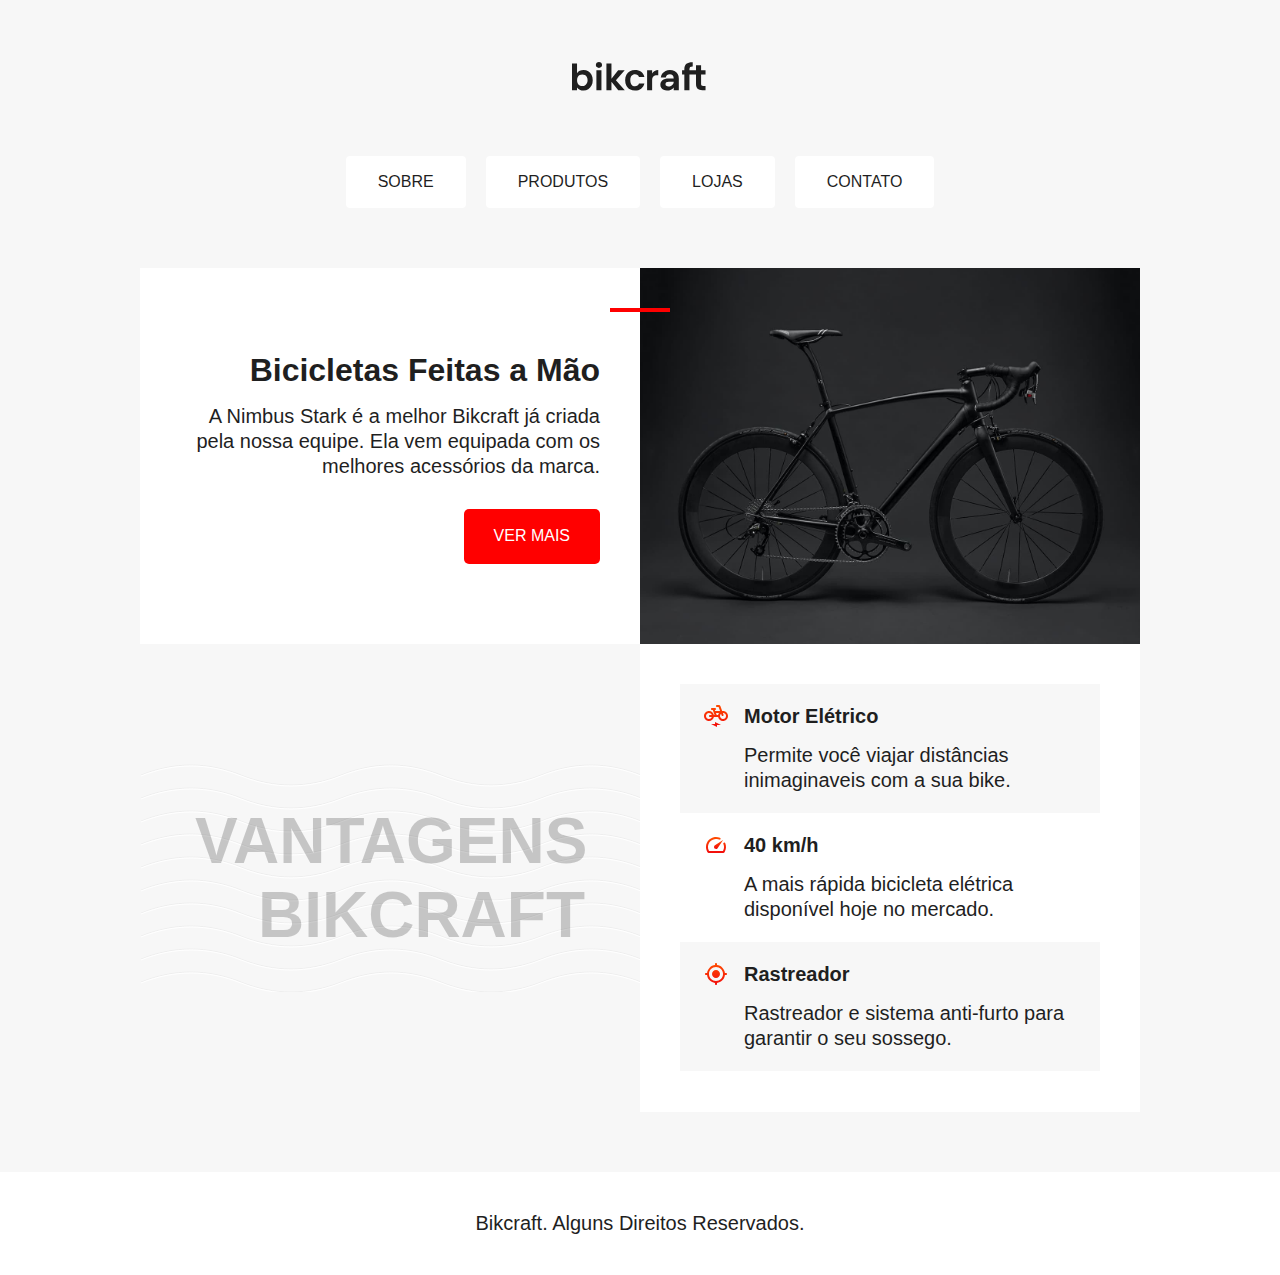
<file: css-posicionamento/index.html>
<!DOCTYPE html>
<html lang="pt-br">

<head>
  <meta charset="UTF-8">
  <meta http-equiv="X-UA-Compatible" content="IE=edge">
  <meta name="viewport" content="width=device-width, initial-scale=1.0">
  <title>Bikcraft</title>
  <link rel="stylesheet" href="./style.css">
</head>

<body>
  <header>
    <svg width="136" height="32" viewBox="0 0 136 32" fill="none" xmlns="http://www.w3.org/2000/svg">
      <path d="M5.04 13.196C5.688 12.236 6.576 11.456 7.704 10.856C8.856 10.256 10.164 9.956 11.628 9.956C13.332 9.956 14.868 10.376 16.236 11.216C17.628 12.056 18.72 13.256 19.512 14.816C20.328 16.352 20.736 18.14 20.736 20.18C20.736 22.22 20.328 24.032 19.512 25.616C18.72 27.176 17.628 28.388 16.236 29.252C14.868 30.116 13.332 30.548 11.628 30.548C10.14 30.548 8.832 30.26 7.704 29.684C6.6 29.084 5.712 28.316 5.04 27.38V30.224H0V3.584H5.04V13.196ZM15.588 20.18C15.588 18.98 15.336 17.948 14.832 17.084C14.352 16.196 13.704 15.524 12.888 15.068C12.1004 14.6131 11.2055 14.377 10.296 14.384C9.384 14.384 8.52 14.624 7.704 15.104C6.912 15.56 6.264 16.232 5.76 17.12C5.28 18.008 5.04 19.052 5.04 20.252C5.04 21.452 5.28 22.496 5.76 23.384C6.264 24.272 6.912 24.956 7.704 25.436C8.52 25.892 9.384 26.12 10.296 26.12C11.232 26.12 12.096 25.88 12.888 25.4C13.704 24.92 14.352 24.236 14.832 23.348C15.336 22.46 15.588 21.404 15.588 20.18ZM26.954 7.904C26.066 7.904 25.322 7.628 24.722 7.076C24.146 6.5 23.858 5.792 23.858 4.952C23.858 4.112 24.146 3.416 24.722 2.864C25.322 2.288 26.066 2 26.954 2C27.842 2 28.574 2.288 29.15 2.864C29.75 3.416 30.05 4.112 30.05 4.952C30.05 5.792 29.75 6.5 29.15 7.076C28.574 7.628 27.842 7.904 26.954 7.904ZM29.438 10.28V30.224H24.398V10.28H29.438ZM46.226 30.224L39.458 21.728V30.224H34.418V3.584H39.458V18.74L46.154 10.28H52.706L43.922 20.288L52.778 30.224H46.226ZM53.145 20.252C53.145 18.188 53.565 16.388 54.405 14.852C55.245 13.292 56.409 12.092 57.897 11.252C59.385 10.388 61.089 9.956 63.009 9.956C65.481 9.956 67.521 10.58 69.129 11.828C70.761 13.052 71.853 14.78 72.405 17.012H66.97C66.682 16.148 66.19 15.476 65.494 14.996C64.822 14.492 63.982 14.24 62.974 14.24C61.534 14.24 60.394 14.768 59.554 15.824C58.714 16.856 58.294 18.332 58.294 20.252C58.294 22.148 58.714 23.624 59.554 24.68C60.394 25.712 61.534 26.228 62.974 26.228C65.014 26.228 66.346 25.316 66.97 23.492H72.406C71.854 25.652 70.762 27.368 69.13 28.64C67.498 29.912 65.458 30.548 63.01 30.548C61.09 30.548 59.386 30.128 57.898 29.288C56.4218 28.4362 55.2125 27.1895 54.406 25.688C53.566 24.128 53.146 22.316 53.146 20.252H53.145ZM80.138 13.376C80.756 12.3495 81.6227 11.4952 82.658 10.892C83.714 10.292 84.914 9.992 86.258 9.992V15.284H84.926C83.342 15.284 82.142 15.656 81.326 16.4C80.534 17.144 80.138 18.44 80.138 20.288V30.224H75.098V10.28H80.138V13.376ZM101.712 27.38C101.16 28.292 100.26 29.06 99.012 29.684C97.764 30.284 96.42 30.584 94.98 30.584C93.732 30.584 92.604 30.332 91.596 29.828C90.588 29.324 89.796 28.628 89.22 27.74C88.644 26.852 88.356 25.832 88.356 24.68C88.356 22.832 89.04 21.32 90.408 20.144C91.8 18.968 93.876 18.38 96.636 18.38H101.712C101.664 17.108 101.292 16.1 100.596 15.356C99.924 14.588 98.988 14.204 97.788 14.204C96.732 14.204 95.856 14.492 95.16 15.068C94.464 15.62 94.02 16.4 93.828 17.408H88.788C89.028 15.968 89.544 14.684 90.336 13.556C91.1449 12.41 92.2362 11.4923 93.504 10.892C94.824 10.244 96.3 9.92 97.932 9.92C99.612 9.92 101.124 10.268 102.468 10.964C103.803 11.6289 104.916 12.6669 105.672 13.952C106.44 15.248 106.824 16.772 106.824 18.524V30.224H101.712V27.38ZM96.456 26.516C97.296 26.516 98.112 26.336 98.904 25.976C99.72 25.616 100.392 25.076 100.92 24.356C101.448 23.636 101.712 22.784 101.712 21.8V21.656H96.924C95.772 21.656 94.908 21.884 94.332 22.34C93.78 22.796 93.504 23.396 93.504 24.14C93.504 24.86 93.756 25.436 94.26 25.868C94.788 26.3 95.52 26.516 96.456 26.516ZM117.453 14.42V30.224H112.341V14.42H110.073V10.28H112.341V9.272C112.341 6.824 113.037 5.024 114.429 3.872C115.821 2.72 117.921 2.18 120.729 2.252V6.5C119.505 6.476 118.653 6.68 118.173 7.112C117.693 7.544 117.453 8.324 117.453 9.452V10.28H124.003V5.348H129.079V10.28H133.543V14.42H129.079V24.068C129.079 24.74 129.235 25.232 129.547 25.544C129.883 25.832 130.435 25.976 131.203 25.976H133.543V30.224H130.375C126.127 30.224 124.003 28.16 124.003 24.032V14.42H117.453Z" fill="var(--cor-fonte)"/>
    </svg>

    <nav>
      <ul class="menu">
      <li><a class="botao-menu" href="/">SOBRE</a></li>
      <li><a class="botao-menu" href="/">PRODUTOS</a></li>
      <li><a class="botao-menu" href="/">LOJAS</a></li>
      <li><a class="botao-menu" href="/">CONTATO</a></li>
    </ul>
    </nav>
  </header>
  <main>
    <article class="grid">

      <section class="descricao">
        <div class="organiza-descricao">
          <h1>Bicicletas Feitas a Mão</h1>
          <p>A Nimbus Stark é a melhor Bikcraft já criada pela nossa equipe. Ela vem equipada com os melhores acessórios
            da marca.</p>
          <a id="botao-ver" href="/">VER MAIS</a>
        </div>
      </section>

      <section >
        <img class="img" src="./img/bicicleta.jpg" alt="Foto de uma blicicleta bikecraft preta">
      </section>

      <section>
        <div class="vantagens">
        <h2 id="titulo-vantagens">VANTAGENS BIKCRAFT</h2>
      </div>
      </section>

      <section class="beneficios">
        <ul id="organiza-beneficios">
          <li>
            <img id="icone-eletricidade" class="icones" src="./img/eletrica.svg" alt="">
            <h3 class="h3-beneficios">Motor Elétrico</h3>
            <p>Permite você viajar distâncias inimaginaveis com a sua bike.</p>
          </li>
          <li>
            <img class="icones" src="./img/velocidade.svg" alt="">
            <h3 class="h3-beneficios">40 km/h</h3>
            <p>A mais rápida bicicleta elétrica disponível hoje no mercado.</p>
          </li>
          <li>
            <img class="icones" src="./img/rastreador.svg" alt="">
            <h3 class="h3-beneficios">Rastreador</h3>
            <p>Rastreador e sistema anti-furto para garantir o seu sossego.</p>
          </li>
        </ul>
      </section>

    </article>
  </main>
  <footer>
    <p>Bikcraft. Alguns Direitos Reservados.</p>
  </footer>
</body>

</html>
</file>
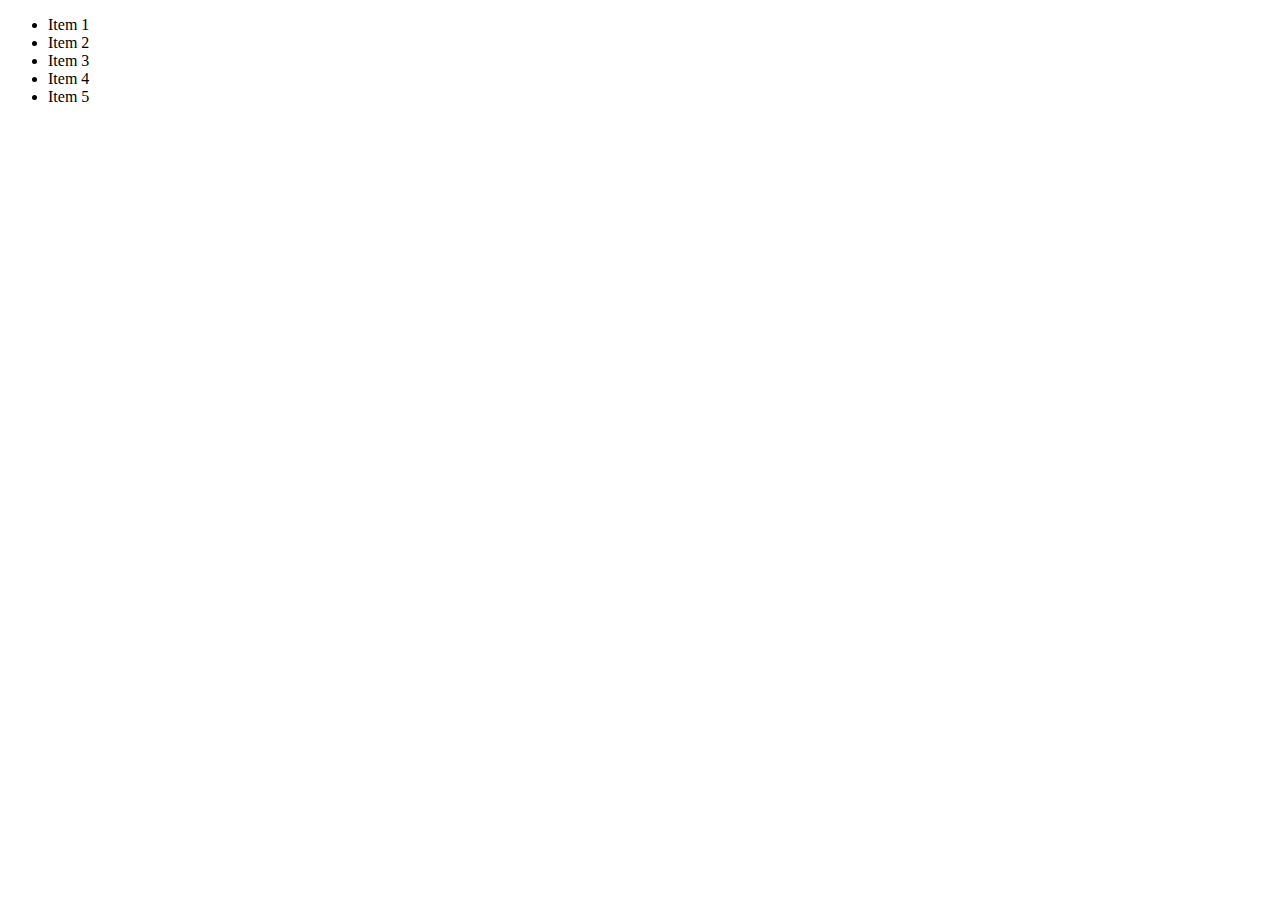
<file: javascript/objetos/index.html>
<!DOCTYPE html>
<html lang="pt-br">
<head>
  <meta charset="UTF-8">
  <meta name="viewport" content="width=device-width, initial-scale=1.0">
  <title>Dom</title>
</head>
<body>
<ul>
  <li>Item 1</li>
  <li>Item 2</li>
  <li>Item 3</li>
  <li>Item 4</li>
  <li>Item 5</li>
</ul>
</body>
<script src="./constructor-function.js"></script>
</html>
</file>
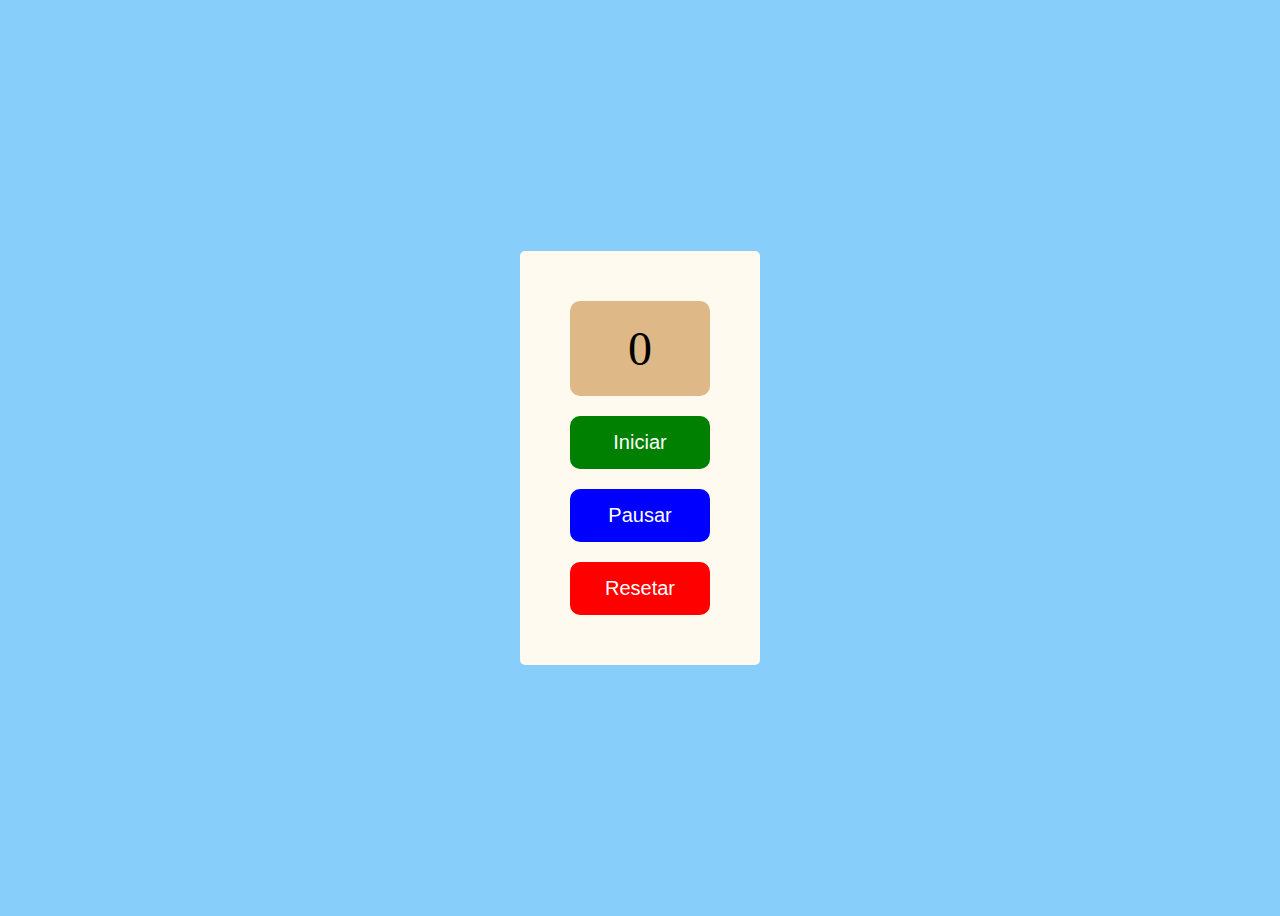
<file: javascript/settimeout-e-setinterval/index.html>
<!DOCTYPE html>
<html lang="pt-br">
<head>
  <meta charset="UTF-8">
  <meta name="viewport" content="width=device-width, initial-scale=1.0">
  <title>setTimeout e setInterval</title>
  <link rel="stylesheet" href="style.css">
</head>
<body>
  <div>
    <span data-contagem>0</span>
    <button data-btn="iniciar">Iniciar</button>
    <button data-btn="pausar">Pausar</button>
    <button data-btn="resetar">Resetar</button>
  </div>
  <script src="./script.js"></script>
</body>
</html>
</file>
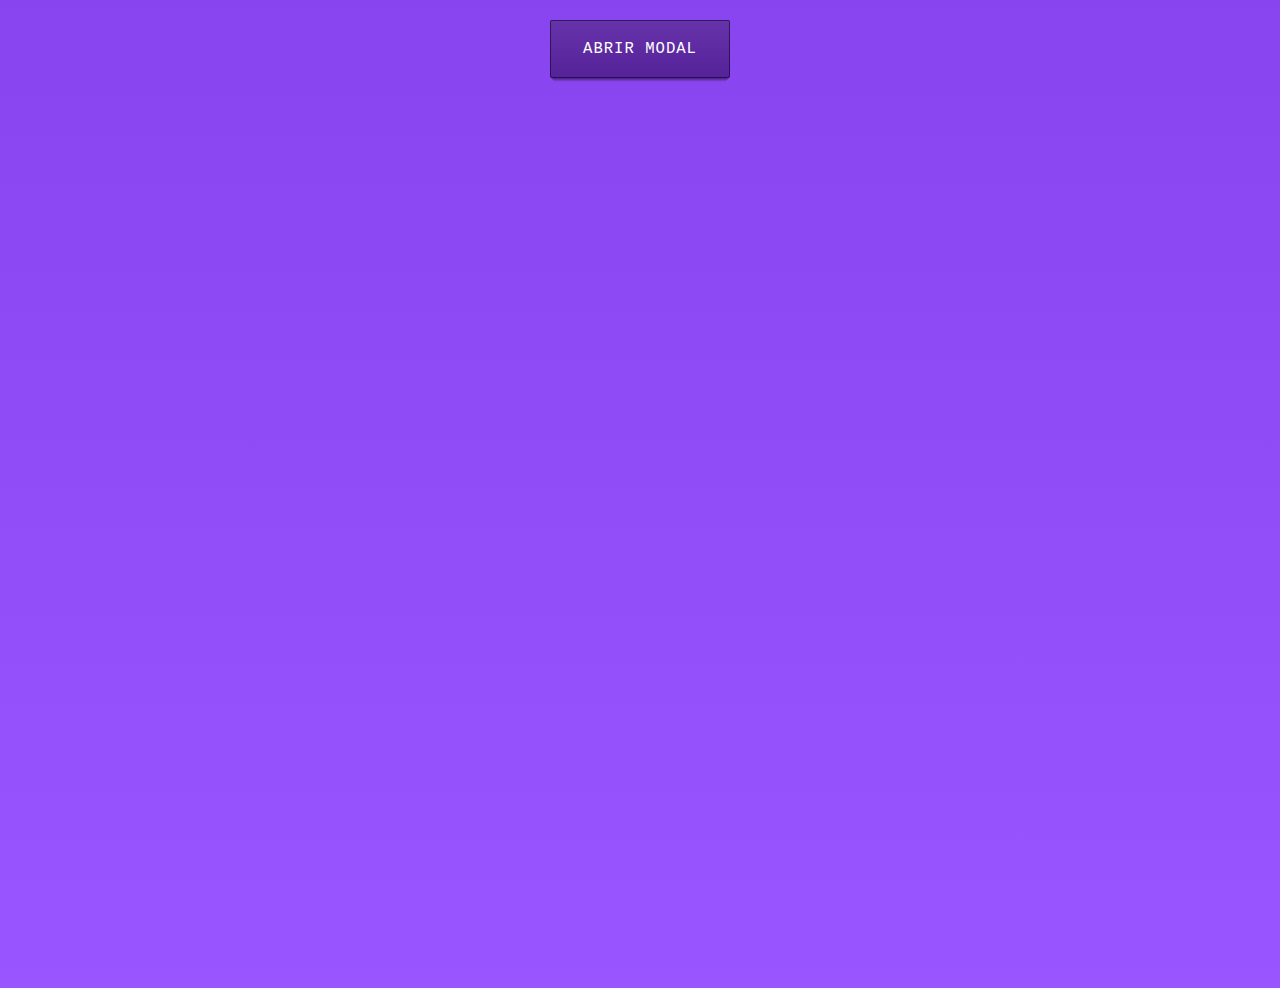
<file: jquery/classes/index.html>
<!DOCTYPE html>
<html>
  <head>
		<title>jQuery</title>
		<link rel="stylesheet" href="style.css" type="text/css">
  </head>
  <body>
		<a href="#" class="abrir-modal">Abrir Modal</a>
		<div class="modal">
			<div class="modal-img">
				<img src="castelo.jpg" alt="Lobo Origamid" />
			</div>
			<div class="modal-content">
				<h1>Curso de Web Design</h1>
				<p>Curso para iniciante e pessoas que pretendem se atualizar. Do design ao código, utilizando HTML5, CSS3, jQuery e com um design responsivo.</p>
				<a href="#" class="btn">Mais Sobre</a>
			</div>
		</div>
    
    <script src="jquery-3.1.1.min.js" type="text/javascript"></script>
    <script src="app.js" type="text/javascript"></script>
  </body>
</html>
</file>
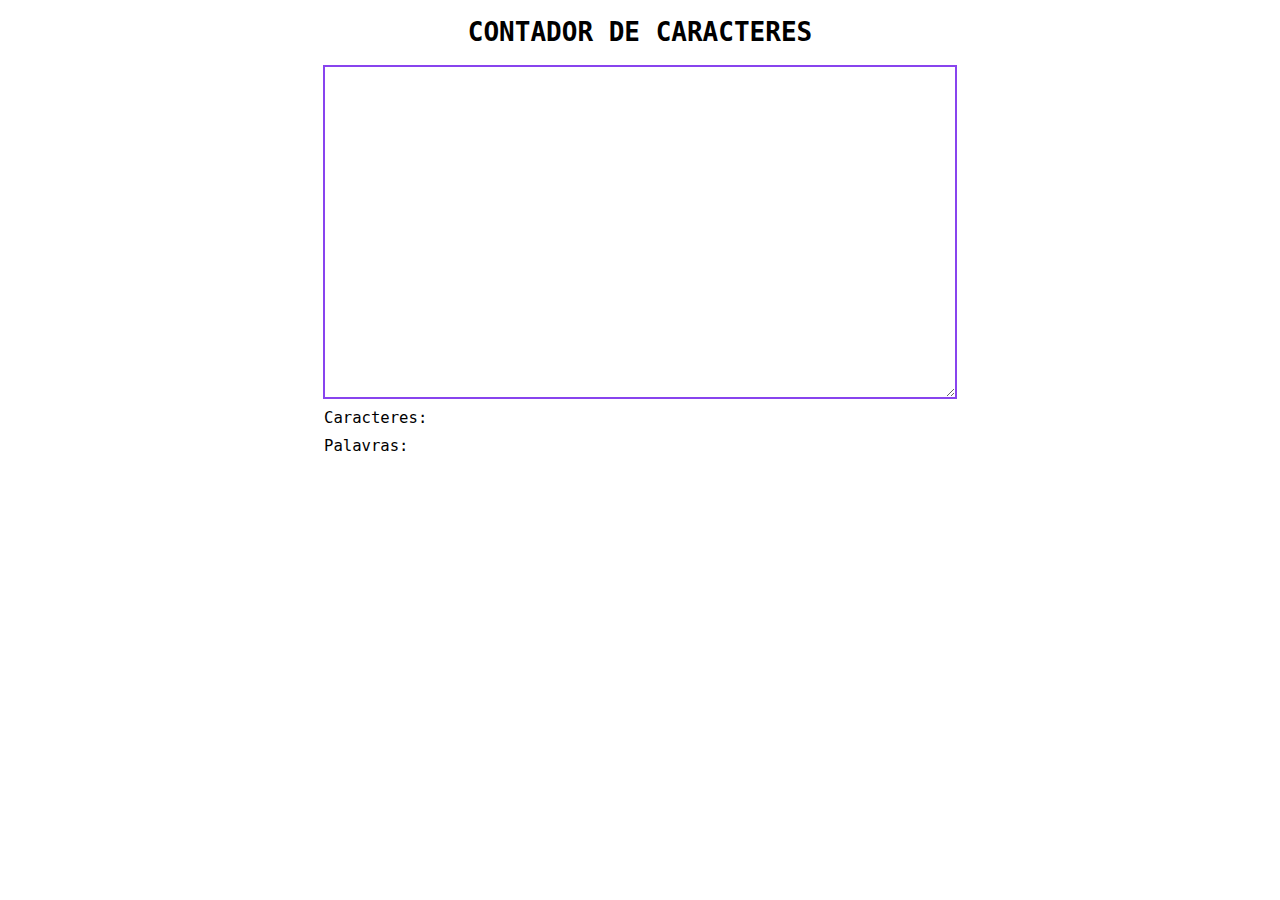
<file: jquery/contador-caracteres/index.html>
<!DOCTYPE html>
<html>
<head>
	<meta charset="utf-8">
	<title>Contador de Caracteres</title>
	<link rel="stylesheet" type="text/css" href="css/style.css">
</head>
<body>

	<h1>Contador de Caracteres</h1>
	<form>
		<textarea data-input="textarea"></textarea>
	</form>
	<p>Caracteres: <span class="caracteres" data-contador="caracteres"></span></p>
	<p>Palavras: <span class="palavras" data-contador="palavras"></span></p>
	
	<script type="text/javascript" src="js/jquery-3.7.1.min.js"></script>
	<script type="text/javascript" src="js/app.js"></script>
</body>
</html>
</file>
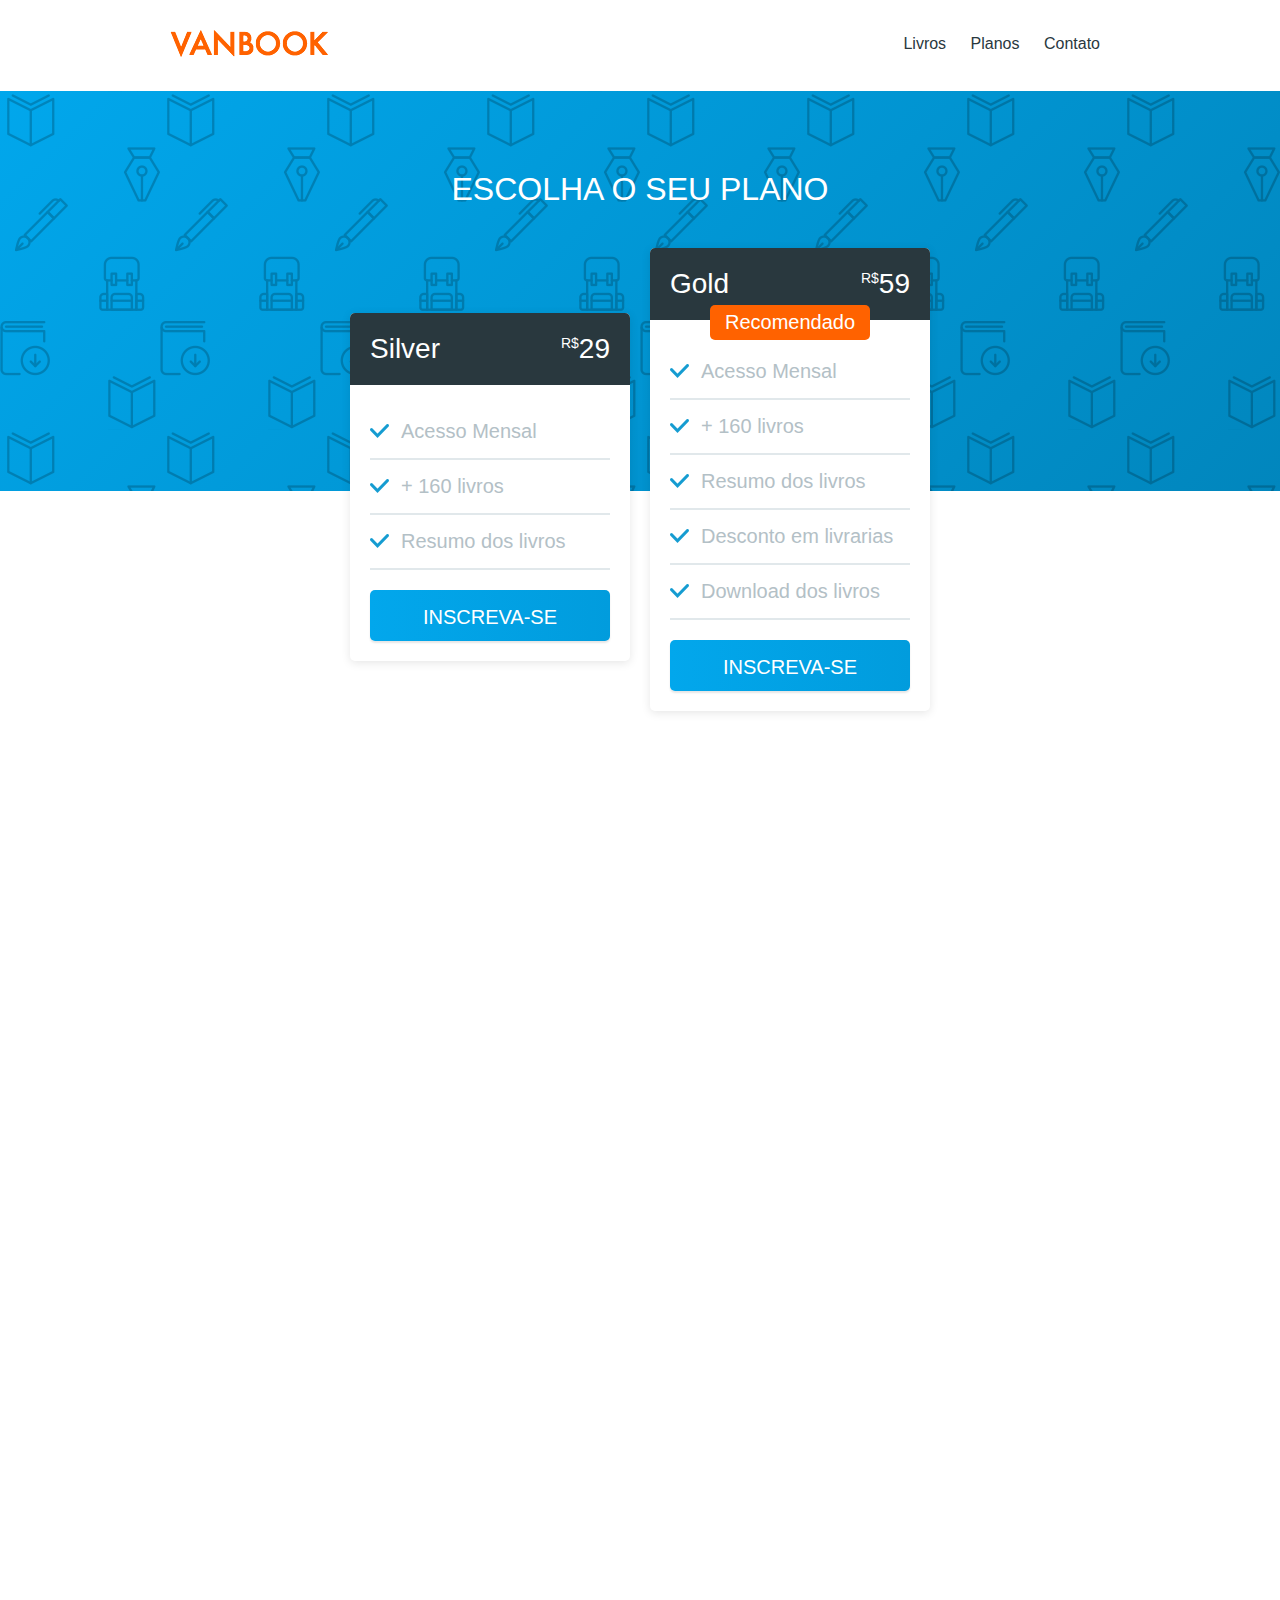
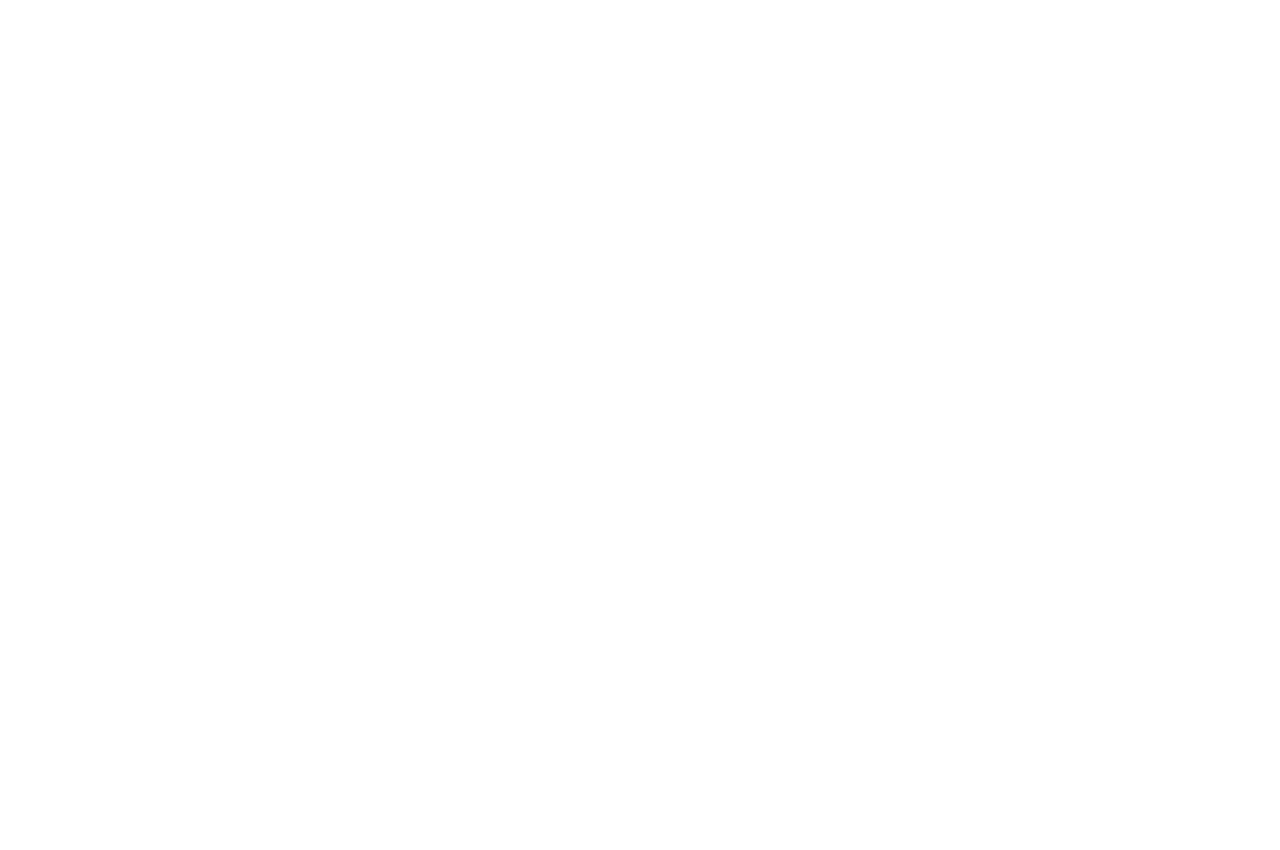
<file: jquery/vanbook-animacao-scroll/index.html>
<!DOCTYPE html>
<html lang="pt-br">
	<head>
		<meta charset="utf-8">
		<title>Vanbook</title>
		<link rel="stylesheet" href="css/reset.css">
		<link rel="stylesheet" href="css/grid.css">
		<link rel="stylesheet" href="css/style.css">
	</head>
	<body>

	<header class="container menu">
		<div class="grid-5">
			<a href="#"><img src="img/vanbook.png" alt="Vanbook"></a>
		</div>
		<nav class="grid-11">
			<ul>
				<li><a href="#">Livros</a></li>
				<li><a href="#">Planos</a></li>
				<li><a href="#">Contato</a></li>
			</ul>
		</nav>
	</header>

	<section class="planos">
		<h1>Escolha o seu plano</h1>

		<div class="container">
			<div class="planos-item silver grid-5">
				<div class="planos-nome">
					<h2>Silver</h2>
					<span><sup>R$</sup>29</span>
				</div>
				<ul>
					<li>Acesso Mensal</li>
					<li>+ 160 livros</li>
					<li>Resumo dos livros</li>
				</ul>
				<a href="#" class="btn">Inscreva-se</a>
			</div>

			<div class="planos-item grid-5">
				<div class="planos-nome">
					<h2>Gold</h2>
					<span><sup>R$</sup>59</span>
				</div>
				<p class="recomendado">Recomendado</p>
				<ul>
					<li>Acesso Mensal</li>
					<li>+ 160 livros</li>
					<li>Resumo dos livros</li>
					<li>Desconto em livrarias</li>
					<li>Download dos livros</li>
				</ul>
				<a href="#" class="btn">Inscreva-se</a>
			</div>
		</div>
	</section>

	<section class="beneficios-section container">
		<div class="beneficio anime">
			<h2>Acesso Mensal</h2>
			<p>Ficou ali sentada, os olhos fechados, e quase acreditou estar no País das Maravilhas, embora soubesse que bastaria abri-los e tudo se transformaria em insípida realidade.</p>
		</div>
		<div class="beneficio anime">
			<p>Eu... eu... nem eu mesmo sei, nesse momento... eu... enfim, sei quem eu era, quando me levantei hoje de manhã, mas acho que já me transformei várias vezes desde então.</p>
			<h2>+ 160 Livros</h2>
		</div>
		<div class="beneficio anime">
			<h2>Resumo dos Livros</h2>
			<p>Ficou ali sentada, os olhos fechados, e quase acreditou estar no País das Maravilhas, embora soubesse que bastaria abri-los e tudo se transformaria em insípida realidade.</p>
		</div>
		<div class="beneficio anime">
			<p>Eu... eu... nem eu mesmo sei, nesse momento... eu... enfim, sei quem eu era, quando me levantei hoje de manhã, mas acho que já me transformei várias vezes desde então.</p>
			<h2>Desconto em Livrarias</h2>
		</div>
		<div class="beneficio anime">
			<h2>Download dos Livros</h2>
			<p>Ficou ali sentada, os olhos fechados, e quase acreditou estar no País das Maravilhas, embora soubesse que bastaria abri-los e tudo se transformaria em insípida realidade.</p>
		</div>
	</section>

	<!-- JavaScript -->
	<script src="js/libs/jquery-3.1.1.min.js"></script>
	<script src="js/main.js"></script>
	<!-- JavaScript -->

	</body>
</html>
</file>
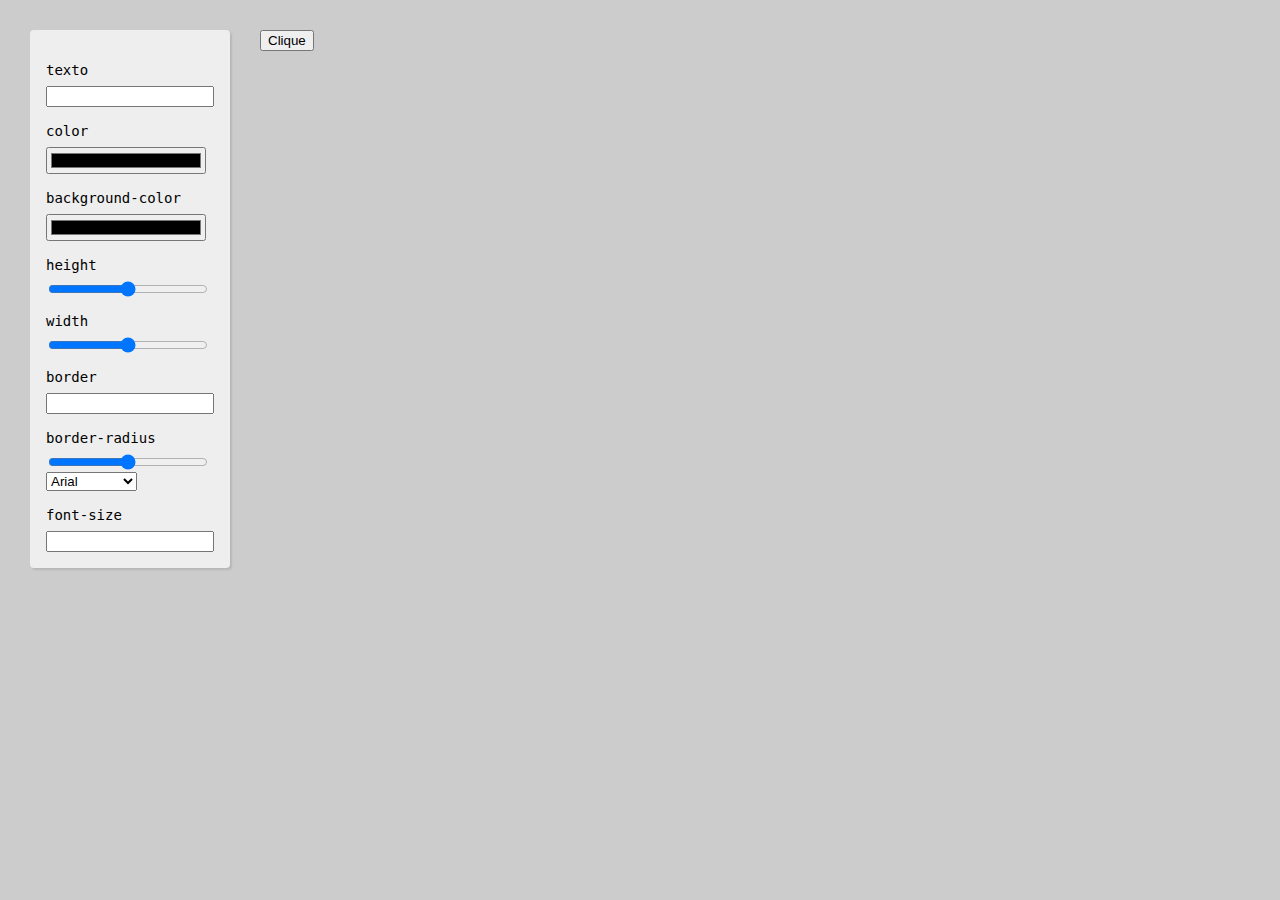
<file: javascript/efeitos-no-dom/button-creator/index.html>
<!DOCTYPE html>
<html lang="pt-br">
<head>
  <meta charset="UTF-8">
  <meta name="viewport" content="width=device-width, initial-scale=1.0">
  <meta http-equiv="X-UA-Compatible" content="ie=edge">
  <title>Button Creator</title>
  <link rel="stylesheet" href="style.css">
</head>
<body>
  <section class="button-creator">
    <form id="controles">
      <label for="texto">texto</label>
      <input type="text" name="texto" id="texto">
      <label for="color">color</label>
      <input type="color" name="color" id="color">
      <label for="backgroundColor">background-color</label>
      <input type="color" name="backgroundColor" id="backgroundColor">
      <label for="height">height</label>
      <input type="range" name="height" id="height" min="0" max="200">
      <label for="width">width</label>
      <input type="range" name="width" id="width" min="0" max="600">
      <label for="border">border</label>
      <input type="text" name="border" id="border">
      <label for="borderRadius">border-radius</label>
      <input type="range" name="borderRadius" id="borderRadius" min="0" max="20">
      <select name="fontFamily" id="fontFamily">
        <option value="Arial">Arial</option>
        <option value="Georgia">Georgia</option>
        <option value="monospace">Monospace</option>
      </select>
      <label for="fontSize">font-size</label>
      <input type="number" name="fontSize" id="fontSize">
    </form>
    <section class="resultado">
      <button class="btn">Clique</button>
      <pre><code class="css"></code></pre>
    </section>
  </section>
  <script src="script.js"></script>
</body>
</html>
</file>
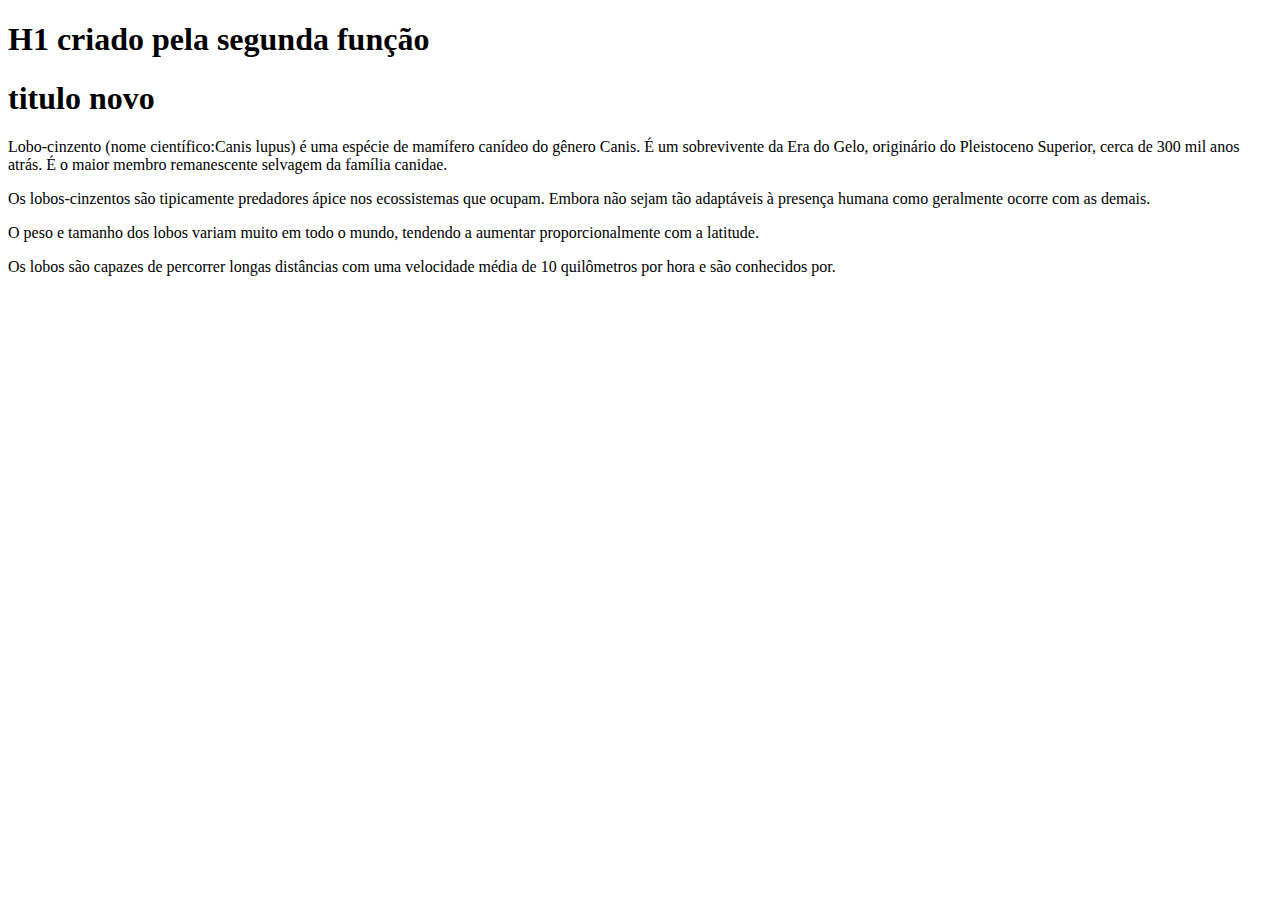
<file: javascript/objetos/function/index.html>
<!DOCTYPE html>
<html lang="pt-br">
<head>
  <meta charset="UTF-8">
  <meta name="viewport" content="width=device-width, initial-scale=1.0">
  <title>Function</title>
</head>
<body>
  <section>
    <p>Lobo-cinzento (nome científico:Canis lupus) é uma espécie de mamífero canídeo do gênero Canis. É um sobrevivente da Era do Gelo, originário do Pleistoceno Superior, cerca de 300 mil anos atrás. É o maior membro remanescente selvagem da família canidae.</p>
    <p>Os lobos-cinzentos são tipicamente predadores ápice nos ecossistemas que ocupam. Embora não sejam tão adaptáveis à presença humana como geralmente ocorre com as demais.</p>
    <p>O peso e tamanho dos lobos variam muito em todo o mundo, tendendo a aumentar proporcionalmente com a latitude.</p>
    <p>Os lobos são capazes de percorrer longas distâncias com uma velocidade média de 10 quilômetros por hora e são conhecidos por.</p>
  </section>
  
</body>
<script src="./script.js"></script>
</html>
</file>
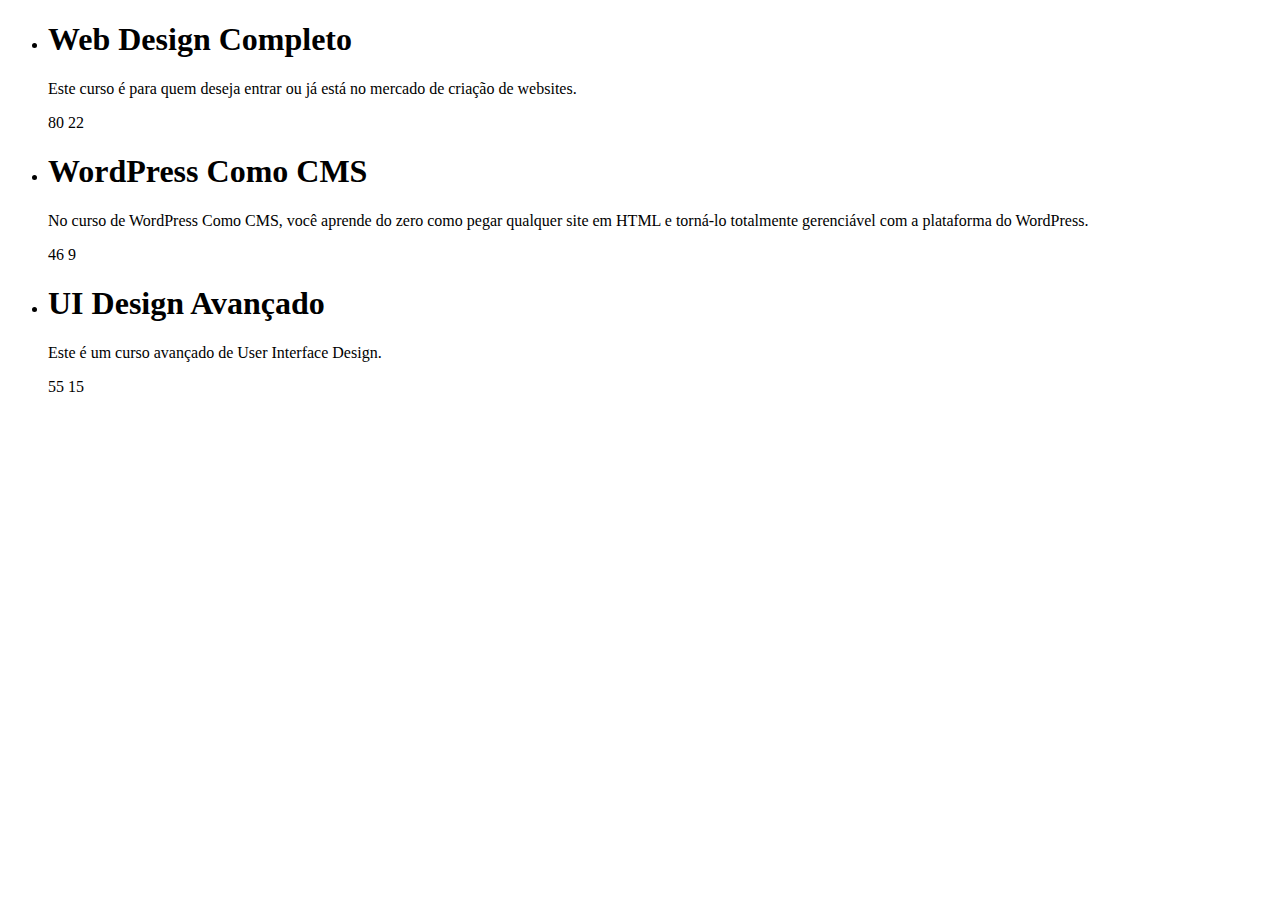
<file: javascript/objetos/metodos-de-array-iteracao/index.html>
<!DOCTYPE html>
<html lang="pt-br">
<head>
  <meta charset="UTF-8">
  <meta name="viewport" content="width=device-width, initial-scale=1.0">
  <title>Metodos e Propriedades para Iteração de Arrays</title>
</head>
<body>
  <ul>
    <li class="curso">
      <h1>Web Design Completo</h1>
      <p>Este curso é para quem deseja entrar ou já está no mercado de criação de websites.</p>
      <span class="aulas">80</span>
      <span class="horas">22</span>
    </li>
    <li class="curso">
      <h1>WordPress Como CMS</h1>
      <p>No curso de WordPress Como CMS, você aprende do zero como pegar qualquer site em HTML e torná-lo totalmente gerenciável com a plataforma do WordPress.</p>
      <span class="aulas">46</span>
      <span class="horas">9</span>
    </li>
    <li class="curso">
      <h1>UI Design Avançado</h1>
      <p>Este é um curso avançado de User Interface Design.</p>
      <span class="aulas">55</span>
      <span class="horas">15</span>
    </li>
    
  </ul>
</body>
<script src="./script.js"></script>
</html>
</file>
<file: css-posicionamento/style.css>
:root {
  --cor-primaria: #f7f7f7;
  --cor-secundaria: rgb(255,255,255);
  --cor-destaque: red;
  --cor-destaque-hover: #900;
  --cor-fonte: #1f1f1f;
  --cor-fonte-translucida: rgba(0, 0, 0, 0.2);
  --cor-fonte-botao: #fff;
  --bg-onda: url("./img/onda-clara.svg")
}

@media (prefers-color-scheme: dark){
  :root {
    --cor-primaria: #000;
    --cor-secundaria: #222;
    --cor-destaque: red;
    --cor-destaque-hover: #900;
    --cor-fonte: #fff;
    --cor-fonte-translucida: rgba(255, 255, 255, 0.2);
    --bg-onda: url("./img/onda-escura.svg")
  }
}

body {
  background: var(--cor-primaria);
  font-family: Arial, Helvetica, sans-serif;
  text-align: center;
  margin: 0px;
  color: var(--cor-fonte);
}

svg {
  padding: 60px;
}

.menu {
  list-style: none;
  display: flex;
  margin: 0;
  padding: 0;
  gap: 20px;
  place-content: center;
  flex-wrap: wrap;
}

.botao-menu{
  display: inline-block;
  margin: 0;
  background: var(--cor-secundaria);
  text-align: center;
  text-decoration: none;
  color: var(--cor-fonte);
  padding: 15px 30px;
  border-radius: 4px;
  border: 2px solid transparent;
}

.botao-menu:hover {
  border: 2px solid var(--cor-destaque);
}

.grid {
  display: grid;
  grid-template-columns: 500px 500px;
  place-content: center;
  padding: 60px 0;
}

.img{
  max-width: 100%;
  height: 100%;
  /* object-fit: cover; */
  display: block;
}

.descricao {
  background: var(--cor-secundaria);
}

h1 {
  font-size: 2rem;
}

.organiza-descricao{
  position: relative;
  width: 430px;
  margin: 90px 30px;
  font-size: 1.25rem;
  text-align: right;
  line-height: 1.56rem;
}

#botao-ver {
  display: inline-block;
  background: var(--cor-destaque);
  padding: 15px 30px;
  text-decoration: none;
  border-radius: 5px;
  color: var(--cor-fonte-botao);
  font-size: 1rem;
  position: relative;
  top: 10px;
}

#botao-ver:hover {
  background-color: var(--cor-destaque-hover);
}

h1::before{
  content: '';
  height: 4px;
  width: 60px;
  background: var(--cor-destaque);
  display: block;
  position: absolute;
  top: -50px;
  right: -70px;
}

.vantagens {
  background-image: var(--bg-onda);
}

#titulo-vantagens { 
  font-size: 4rem;
  text-align: right;
  color: var(--cor-fonte-translucida);
  max-width: 390px;
  margin: 120px 0 120px 15px;
  padding: 2.5rem;
}

.beneficios {
  background: var(--cor-secundaria);
  height: auto;
}

#organiza-beneficios {
  list-style: none;
  text-align: left;
  margin: 40px;
  font-size: 1.25rem;
  line-height: 1.56rem;
  left: 50px;
  padding: 0;
}

#organiza-beneficios li {
  display: grid;
  grid-template-columns: 60px 1fr;
  border-left: 4px solid var(--cor-secundaria);
}

.icones {
  grid-column: 1/1;
  margin: 20px 20px 15px;
}

#organiza-beneficios p{
  grid-column: 2/4;
  margin-top: 0;
}

#organiza-beneficios li:nth-child(odd) {
  background-color: var(--cor-primaria);
  border-left: 4px solid transparent;
}

#organiza-beneficios li:hover {
  border-left: 4px solid var(--cor-destaque);
}

.h3-beneficios{
  font-size: 1.25rem;
  margin-bottom: 0px;
}

footer {
  background: var(--cor-secundaria);
  padding: 20px;
  font-size: 1.25rem;
}

@media (max-width: 1020px) {
  #logo {
    padding: 25px;
  }

  .grid {
    grid-template-columns: minmax(460px, 600px);
    padding: 30px 0;
  }

  .organiza-descricao{
    position: relative;
    width: auto;
    margin: 50px 30px;
    line-height: 1.5rem;
    margin: 70px 40px 70px 50px;
  }

  h1::before{
    width: 40px;
    right: -40px;
  }

  .menu {
    gap: 10px;
  }

  .img {
    height: 100%;
    object-fit: cover;
  }

  #titulo-vantagens {
    margin: 100px auto;
    font-size: 3.75rem
  }
}
</file>
<file: javascript/settimeout-e-setinterval/style.css>
body {
  background-color:lightskyblue;
  display: flex;
  height: 100vh;
  justify-content: center;
}
body.ativo {
  background-color:lightcoral;
}

span {
  width: 60px;
  height: 60;
  font-size: 48px;
  background-color: burlywood;
  border-radius: 10px;
  padding: 20px 40px;
  text-align: center;
}

div {
  padding: 50px;
  align-self: center;
  display: grid;
  gap: 20px;
  background-color: floralwhite;
  border-radius: 5px;
}

button {
  padding: 15px 20px;
  border-radius: 10px;
  border: none;
  font-size: 20px;
  color: white;
}

[data-btn="iniciar"] {
  background-color: green;
}
[data-btn="pausar"] {
  background-color: blue;
  
}
[data-btn="resetar"] {
  background-color: red;
}
</file>
<file: jquery/classes/style.css>
.modal, .modal h1, .modal p, .modal .btn {
	opacity: 0;
	visibility: hidden;
}

.modal.active {
	animation: fade .3s forwards,
						 slideUp .3s cubic-bezier(.3,1,.3,1.3) forwards;
}

.modal.active h1 {
	animation: fade .3s .15s forwards,
		    		 slideDownSmall .3s cubic-bezier(.3,1,.3,1.3) .15s forwards;
}

.modal.active p {
	animation: fade .3s .2s forwards,
		    		 slideDownSmall .3s cubic-bezier(.3,1,.3,1.3) .2s forwards;
}

.modal.active .btn {
	animation: fade .3s .25s forwards,
		    		 slideDownSmall .3s cubic-bezier(.3,1,.3,1.3) .25s forwards;
}

@keyframes slideUp {
	from { transform: translate3d(0px, 100px, 0px); }
	to { transform: translate3d(0px); }
}

@keyframes slideDownSmall {
	from { transform: translate3d(0, -40px, 0); }
	to { transform: translate3d(0px); }
}

@keyframes fade {
	from { opacity: 0; }
	to { opacity: 1; visibility: visible; }
}

body {
	padding-bottom: 60px;
	height: 100vh;
	background: linear-gradient(#84e, #95f);
}

.abrir-modal {
	color: white;
	font-size: 1.2em;
	letter-spacing: 1px;
	background: linear-gradient(#63a, #529);
	text-transform: uppercase;
	text-decoration: none;
	text-align: center;
	margin: 20px auto 80px auto;
	border-radius: 2px;
	max-width: 140px;
	display: block;
	padding: 20px;
	font-family: monospace;
	box-shadow: 0px 0px 0px 1px rgba(0,0,0,.5) inset,
							0px 2px 0px -1px rgba(0,0,0,.2),
							0px 4px 0px -2px rgba(0,0,0,.15),
							0px 6px 0px -3px rgba(0,0,0,.1),
							0px 8px 0px -4px rgba(0,0,0,.05);
	transition: box-shadow .3s ease-out;
}

.abrir-modal:hover {
	box-shadow: 0px 0px 0px 1px rgba(0,0,0,.9) inset,
							0px 4px 0px -2px rgba(0,0,0,.2),
							0px 8px 0px -4px rgba(0,0,0,.15),
							0px 12px 0px -6px rgba(0,0,0,.1),
							0px 16px 0px -8px rgba(0,0,0,.05);
}

.btn {
	color: white;
	font-size: 1em;
	letter-spacing: 1px;
	background: linear-gradient(#63a, #529);
	text-transform: uppercase;
	text-decoration: none;
	text-align: center;
	margin: 20px auto 20px auto;
	border-radius: 2px;
	max-width: 140px;
	display: block;
	padding: 15px;
	font-family: monospace;
	box-shadow: 0px 0px 0px 1px rgba(0,0,0,.5) inset,
							0px 2px 0px -1px rgba(0,0,0,.2),
							0px 4px 0px -2px rgba(0,0,0,.15),
							0px 6px 0px -3px rgba(0,0,0,.1),
							0px 8px 0px -4px rgba(0,0,0,.05);
	transition: box-shadow .3s ease-out;
}

.modal {
	margin: 0 auto;
	text-align: center;
	box-shadow: 0px 6px 0px -3px rgba(0,0,0,.2),
							0px 12px 0px -6px rgba(0,0,0,.15),
							0px 18px 0px -9px rgba(0,0,0,.1),
							0px 24px 0px -12px rgba(0,0,0,.05);
	background: white;
	border: 1px solid rgba(0,0,0,.8);
	padding: 20px 40px 20px 40px;
	max-width: 360px;
}

.modal h1 {
	font-size: 1.5em;
	margin-bottom: 1em;
	font-family: monospace;
	color: #52A;
}

.modal p {
	font-size: 0.875em;
	line-height: 1.5;
	font-family: sans-serif;
	color: rgba(0,0,0,.8);
}

.modal-img {
	width: 100px;
	height: 100px;
	border-radius: 50%;
	margin: -60px auto 20px auto;
	overflow: hidden;
	background: white;
	border: 4px solid white;
	box-shadow: 0 0 0 2px rgba(0,0,0,.15),
							0 0 0 4px rgba(0,0,0,.05);
}

.modal-img img {
	max-width: 160px;
	margin-top: -2px;
	box-sizing: border-box;
}
</file>
<file: jquery/contador-caracteres/css/style.css>
body {
	font-family: monospace;
}

h1 {
	text-align: center;
	text-transform: uppercase;
}

form textarea {
	display: block;
	margin: 0 auto;
	width: 100%;
	height: 300px;
	max-width: 600px;
	padding: 15px;
	font-size: 1.2em;
	font-family: monospace;
	border: 2px solid #8844ee;
}

form textarea:focus {
	outline: none;
	border-color: black; 
}

p {
	margin: 10px auto;
	max-width: 632px;
	font-size: 1.2em;
}

p > span {
	color: #84e;
	font-weight: bold;
}
</file>
<file: jquery/vanbook-animacao-scroll/css/grid.css>
*, *:before, *:after {
  -webkit-box-sizing: border-box; 
  -moz-box-sizing: border-box; 
  box-sizing: border-box;
}

.container {
	width: 960px;
	margin: 0 auto;
	padding: 0px;
	position: relative;
}

.container:after, .container:before {
	content: "";
	display: table;
}

.container:after {
	clear: both;
}

.grid-1, .grid-2, .grid-3, .grid-4, .grid-5, .grid-6, .grid-7, .grid-8, .grid-9, .grid-10, .grid-11, .grid-12, .grid-13, .grid-14, .grid-15, .grid-16, .grid-1-3 {
	float: left;
	margin-left: 10px;
	margin-right: 10px;
}

.grid-1 	{width: 40px;}
.grid-2 	{width: 100px;}
.grid-3 	{width: 160px;}
.grid-4 	{width: 220px;}
.grid-5 	{width: 280px;}
.grid-6 	{width: 340px;}
.grid-7 	{width: 400px;}
.grid-8 	{width: 460px;}
.grid-9 	{width: 520px;}
.grid-10 	{width: 580px;}
.grid-11 	{width: 640px;}
.grid-12 	{width: 700px;}
.grid-13 	{width: 760px;}
.grid-14 	{width: 820px;}
.grid-15 	{width: 880px;}
.grid-16 	{width: 940px;}
.grid-1-3	{width: 300px;}

@media only screen and (min-width: 768px) and (max-width: 959px) {

.container {
	width: 768px;
}

.grid-1		{width: 28px;}
.grid-2		{width: 76px;}
.grid-3		{width: 124px;}
.grid-4		{width: 172px;}
.grid-5		{width: 220px;}
.grid-6		{width: 268px;}
.grid-7		{width: 316px;}
.grid-8		{width: 364px;}
.grid-9		{width: 412px;}
.grid-10	{width: 460px;}
.grid-11	{width: 508px;}
.grid-12	{width: 556px;}
.grid-13	{width: 604px;}
.grid-14	{width: 652px;}
.grid-15	{width: 700px;}
.grid-16	{width: 748px;}
.grid-1-3	{width: 236px;}

}

@media only screen and (max-width: 767px) {
.container {
	width: 300px;
}

.grid-1, .grid-2, .grid-3, .grid-4, .grid-5, .grid-6, .grid-7, .grid-8, .grid-9, .grid-10, .grid-11, .grid-12, .grid-13, .grid-14, .grid-15, .grid-16, .grid-1-3 {
	width: 300px;
	margin: 0 0 20px 0;
	float: none;
}

}
</file>
<file: jquery/vanbook-animacao-scroll/css/style.css>
body {
	font-family: "Proxima Nova Soft", helvetica, arial, sans-serif;
	padding-bottom: 400px;
}

.menu {
	padding: 30px 0;
}

.menu nav ul {
	margin-top: 5px;
	text-align: right;
}

.menu nav ul li {
	display: inline-block;
}

.menu nav ul li a {
	color: #29383e;
	padding: 10px;
	
}

.menu nav ul li a:hover {
	color: #ff6200;
}

/* planos */

.planos {
	background: url('../img/pattern.png'), linear-gradient(135deg, #01a7ec, #0186bd);
}

.planos .container {
	max-width: 600px;
}

.planos h1 {
	color: white;
	font-size: 2em;
	text-transform: uppercase;
	text-align: center;
	padding: 80px 0 40px 0;
}

.planos-item {
	background: white;
	border-radius: 5px;
	box-shadow: 0 2px 10px 0 rgba(0,0,0,.1);
	padding-bottom: 20px;
	margin-bottom: -220px;
}

.silver {
	margin-top: 65px;
}

.planos-nome {
	font-size: 1.75em;
	background: #29383e;
	color: white;
	padding: 20px;
	border-radius: 5px 5px 0px 0;
}

.planos-nome h2 {
	display: inline-block;
}

.planos-nome span {
	float: right;
}

.planos-nome sup {
	font-size: .5em;
}

.planos-item ul {
	padding: 20px;
}

.planos-item ul li {
	font-size: 1.25em;
	color: #b3c0c6;
	border-bottom: 2px solid #e1e8eb;
	padding: 15px 0;
}

.planos-item ul li::before {
	content: '';
	display: inline-block;
	width: 19px;
	height: 14px;
	background: url('../img/positivo.png') no-repeat center center;
	margin-right: 12px;
}

.recomendado {
	font-size: 1.25em;
	display: block;
	width: 160px;
	padding: 6px;
	border-radius: 5px;
	background: #ff6200;
	color: white;
	text-align: center;
	margin: -15px auto;
}

.btn {
	font-size: 1.25em;
	display: block;
	background: linear-gradient(90deg, #02a7ec, #019cdd);
	box-shadow: 0 2px 2px 0 rgba(0,0,0,.1);
	padding: 16px 0 12px 0px;
	border-radius: 5px;
	color: white;
	text-align: center;
	margin: 0 20px;
	text-transform: uppercase;
}

.beneficios-section {
	margin-top: 300px;
}

.beneficio {
	max-width: 800px;
	margin: 0 auto 100px auto;
	padding: 0px;
	position: relative;
}

.beneficio:after, .beneficio:before {
	content: "";
	display: table;
}

.beneficio:after {
	clear: both;
}

.beneficio h2 {
	margin: 0 10px;
	width: calc(50% - 20px);
	float: left;
	font-size: 5em;
	line-height: .8;
	text-align: right;
	text-transform: uppercase;
	color: #02A6EB;
	font-family: monospace;
}

.beneficio h2::before {
	content: '';
	display: block;
	width: 100%;
	height: 5px;
	background: rgba(0,0,0,.05);
	margin-bottom: 10px;
}

.beneficio p {
	margin: 0 10px;
	width: calc(50% - 20px);
	float: left;
	font-size: 1.1em;
	line-height: 1.4;
	padding-left: 40px;
	color: rgba(0,0,0,.7);
}

.beneficio:nth-child(even) h2 {
	text-align: left;
}

.beneficio:nth-child(even) p {
	text-align: right;
	padding-right: 40px;
	padding-left: 0px;
}

.anime {
	opacity: 0;
	transform: translate3d(-50px, 0px, 0px);
}

.anime-init {
	opacity: 1;
	transition: .3s all ease;
	transform: translate3d(0px, 0px, 0px);
}
</file>
<file: javascript/efeitos-no-dom/button-creator/style.css>
body {
  margin: 0px;
  background: #ccc;
}

label {
  display: block;
  margin-bottom: .5rem;
  margin-top: 1rem;
}

input {
  display: block;
  width: 160px;
}

.button-creator {
  display: grid;
  grid-gap: 30px;
  padding: 30px;
  grid-template-columns: 200px 1fr;
}

#controles {
  font-family: 'IBM Plex Mono', monospace;
  font-size: .875rem;
  background: #eee;
  padding: 1rem;
  border-radius: 4px;
  box-shadow: 2px 2px 2px 0 rgba(0,0,0,.1);
}

.css {
  font-family: 'IBM Plex Mono', monospace;
  color: #333;
  margin-top: 40px;
  display: flex;
  flex-direction: column;
}

.css span {
  display: block;
  margin-bottom: .5rem;
}
</file>
